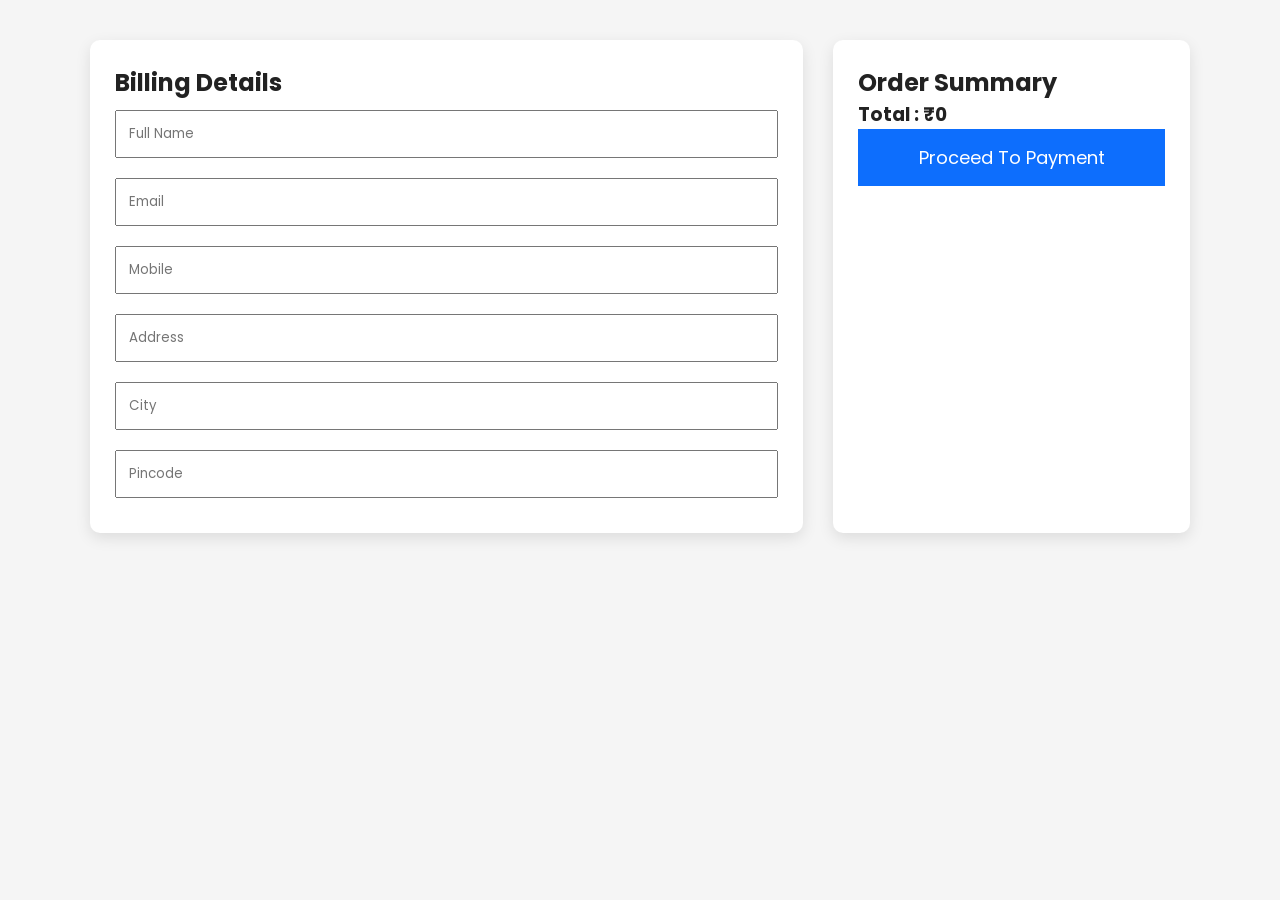
<file: checkout.html>
<!DOCTYPE html>
<html lang="en">
<head>
<meta charset="UTF-8">
<meta name="viewport" content="width=device-width, initial-scale=1.0">
<title>Checkout - Avbhi Mart</title>

<link rel="stylesheet" href="style.css">

<style>

body{
    background:#f5f5f5;
}

.checkout-container{
    width:90%;
    max-width:1100px;
    margin:40px auto;
    display:grid;
    grid-template-columns:2fr 1fr;
    gap:30px;
}

.left,
.right{
    background:#fff;
    padding:25px;
    border-radius:10px;
    box-shadow:0 5px 15px rgba(0,0,0,.1);
}

input{
    width:100%;
    padding:12px;
    margin:10px 0;
}

button{
    width:100%;
    padding:15px;
    border:none;
    background:#0d6efd;
    color:#fff;
    cursor:pointer;
    font-size:18px;
}

.order-item{
    display:flex;
    justify-content:space-between;
    margin:10px 0;
}
.order-item{
    display:flex;
    align-items:center;
    gap:15px;
    margin:10px 0;
}

.product-img{
    width:60px;
    height:60px;
    object-fit:cover;
    border-radius:8px;
}
</style>

</head>
<body>

<div class="checkout-container">

<div class="left">

<h2>Billing Details</h2>

<input type="text" placeholder="Full Name">

<input type="email" placeholder="Email">

<input type="text" placeholder="Mobile">

<input type="text" placeholder="Address">

<input type="text" placeholder="City">

<input type="text" placeholder="Pincode">

</div>

<div class="right">

<h2>Order Summary</h2>

<div id="orders"></div>

<h3>Total : ₹<span id="total">0</span></h3>

<button onclick="payment()">
Proceed To Payment
</button>

</div>

</div>

<script>

const cart=JSON.parse(localStorage.getItem("checkoutCart"))||[];

let total=0;

cart.forEach(item=>{

total+=item.price*item.qty;

document.getElementById("orders").innerHTML += `

<div class="order-item">

    <img src="${item.image}" alt="${item.name}" class="product-img">

    <span>${item.name} x ${item.qty}</span>

    <b>₹${item.price * item.qty}</b>

</div>

`;

});

document.getElementById("total").innerHTML=total;

function payment(){

alert("Payment Gateway Coming Soon");

// Razorpay yaha open hoga

}

</script>

</body>
</html>
</file>
<file: style.css>
/*==========================
 GOOGLE FONT
==========================*/
@import url('https://fonts.googleapis.com/css2?family=Poppins:wght@300;400;500;600;700;800&display=swap');

*{
    margin:0;
    padding:0;
    box-sizing:border-box;
    font-family:'Poppins',sans-serif;
}

html{
    scroll-behavior:smooth;
}

body{
    background:#f5f5f5;
    color:#222;
}

/*==========================
HEADER
==========================*/

header{
    position:sticky;
    top:0;
    left:0;
    width:100%;
    background:#fff;
    display:flex;
    justify-content:space-between;
    align-items:center;
    padding:15px 7%;
    box-shadow:0 3px 10px rgba(0,0,0,.08);
    z-index:999;
}

.logo h2{
    color:#0d6efd;
    font-size:30px;
    font-weight:700;
}

nav{
    display:flex;
    gap:30px;
}

nav a{
    text-decoration:none;
    color:#222;
    font-size:17px;
    font-weight:500;
    transition:.3s;
}

nav a:hover{
    color:#0d6efd;
}

.cart-btn{
    position:relative;
    cursor:pointer;
    font-size:24px;
}

.cart-btn i{
    color:#222;
}

#cart-count{
    position:absolute;
    top:-10px;
    right:-12px;
    width:22px;
    height:22px;
    background:red;
    color:#fff;
    border-radius:50%;
    display:flex;
    justify-content:center;
    align-items:center;
    font-size:12px;
    font-weight:bold;
}

/*==========================
SLIDER
==========================*/

.slider{
    width:100%;
    height:500px;
    overflow:hidden;
    position:relative;
}

.slides{
    width:100%;
    height:100%;
    position:relative;
}

.slide{
    position:absolute;
    width:100%;
    height:100%;
    opacity:0;
    transition:1s;
}

.slide.active{
    opacity:1;
}

.slide img{
    width:100%;
    height:100%;
    object-fit:cover;
}

.caption{
    position:absolute;
    left:8%;
    top:50%;
    transform:translateY(-50%);
    color:#fff;
}

.caption h1{
    font-size:55px;
    margin-bottom:15px;
    text-shadow:2px 2px 10px rgba(0,0,0,.5);
}

.caption p{
    font-size:24px;
    margin-bottom:25px;
}

.caption button{
    padding:14px 35px;
    border:none;
    background:#ff9800;
    color:#fff;
    border-radius:6px;
    font-size:18px;
    cursor:pointer;
    transition:.3s;
}

.caption button:hover{
    background:#0d6efd;
}

/*==========================
SECTION TITLE
==========================*/

section{
    padding:70px 7%;
}

.title{
    font-size:35px;
    margin-bottom:35px;
    text-align:center;
    color:#222;
    position:relative;
}

.title::after{
    content:"";
    width:90px;
    height:4px;
    background:#0d6efd;
    display:block;
    margin:15px auto;
    border-radius:30px;
}

/*==========================
PRODUCT GRID
==========================*/

.products{
    display:grid;
    grid-template-columns:repeat(auto-fit,minmax(260px,1fr));
    gap:25px;
}

/*=========================================
PRODUCT CARD
=========================================*/

.product-card{
    background:#fff;
    border-radius:15px;
    overflow:hidden;
    box-shadow:0 8px 20px rgba(0,0,0,.08);
    transition:.35s;
    cursor:pointer;
}

.product-card:hover{
    transform:translateY(-8px);
    box-shadow:0 18px 35px rgba(0,0,0,.15);
}

.product-image{
    width:100%;
    height:260px;
    overflow:hidden;
    background:#f4f4f4;
}

.product-image img{
    width:100%;
    height:100%;
    object-fit:cover;
    transition:.4s;
}

.product-card:hover .product-image img{
    transform:scale(1.1);
}

.product-content{
    padding:18px;
}

.product-title{
    font-size:20px;
    font-weight:600;
    margin-bottom:10px;
}

.product-price{
    color:#0d6efd;
    font-size:22px;
    font-weight:bold;
    margin-bottom:15px;
}

.product-rating{
    color:#ffc107;
    margin-bottom:15px;
}

.add-cart{
    width:100%;
    padding:13px;
    border:none;
    border-radius:8px;
    background:#0d6efd;
    color:#fff;
    font-size:16px;
    cursor:pointer;
    transition:.3s;
}

.add-cart:hover{
    background:#ff9800;
}

/*=========================================
CART SIDEBAR
=========================================*/

.cart-sidebar{
    position:fixed;
    top:0;
    right:-420px;
    width:420px;
    height:100vh;
    background:#fff;
    box-shadow:-5px 0 20px rgba(0,0,0,.15);
    transition:.4s;
    z-index:10000;
    display:flex;
    flex-direction:column;
}

.cart-sidebar.active{
    right:0;
}

.cart-header{
    display:flex;
    justify-content:space-between;
    align-items:center;
    padding:20px;
    background:#0d6efd;
    color:#fff;
}

.cart-header h2{
    font-size:24px;
}

.cart-header i{
    font-size:26px;
    cursor:pointer;
}

#cart-items{
    flex:1;
    overflow-y:auto;
    padding:20px;
}

/*=========================================
CART ITEM
=========================================*/

.cart-item{
    display:flex;
    align-items:center;
    gap:15px;
    margin-bottom:20px;
    border-bottom:1px solid #ddd;
    padding-bottom:15px;
}

.cart-item img{
    width:80px;
    height:80px;
    border-radius:8px;
    object-fit:cover;
}

.cart-info{
    flex:1;
}

.cart-info h4{
    font-size:17px;
    margin-bottom:5px;
}

.cart-info p{
    color:#0d6efd;
    font-weight:bold;
}

.qty-box{
    display:flex;
    align-items:center;
    gap:10px;
    margin-top:10px;
}

.qty-btn{
    width:30px;
    height:30px;
    border:none;
    background:#0d6efd;
    color:#fff;
    border-radius:50%;
    cursor:pointer;
}

.remove-btn{
    margin-top:10px;
    background:red;
    color:#fff;
    border:none;
    padding:8px 14px;
    border-radius:6px;
    cursor:pointer;
}

.remove-btn:hover{
    background:#c40000;
}



/*=========================================
CART FOOTER
=========================================*/

.cart-footer{
    padding:20px;
    border-top:1px solid #ddd;
    background:#fff;
}

.cart-footer h3{
    display:flex;
    justify-content:space-between;
    margin-bottom:20px;
    font-size:22px;
}

.checkout{
    width:100%;
    border:none;
    padding:15px;
    background:#28a745;
    color:#fff;
    border-radius:8px;
    font-size:18px;
    font-weight:600;
    cursor:pointer;
    transition:.3s;
}

.checkout:hover{
    background:#218838;
}

/*=========================================
FOOTER
=========================================*/

footer{
    background:#111;
    color:#fff;
    display:grid;
    grid-template-columns:repeat(auto-fit,minmax(250px,1fr));
    gap:30px;
    padding:60px 7%;
}

.footer-box h3{
    margin-bottom:18px;
    color:#ff9800;
}

.footer-box p{
    color:#ddd;
    line-height:1.8;
}

.footer-box ul{
    list-style:none;
}

.footer-box ul li{
    margin:10px 0;
}

.footer-box ul li a{
    color:#ddd;
    text-decoration:none;
    transition:.3s;
}

.footer-box ul li a:hover{
    color:#0d6efd;
    padding-left:5px;
}

/*=========================================
SCROLLBAR
=========================================*/

::-webkit-scrollbar{
    width:8px;
}

::-webkit-scrollbar-thumb{
    background:#0d6efd;
    border-radius:20px;
}

/*=========================================
RESPONSIVE
=========================================*/

@media(max-width:992px){

header{
    padding:15px 20px;
}

nav{
    gap:18px;
}

.caption h1{
    font-size:40px;
}

.caption p{
    font-size:18px;
}

.slider{
    height:400px;
}

}

@media(max-width:768px){

header{
    flex-wrap:wrap;
    gap:15px;
}

.logo{
    width:100%;
    text-align:center;
}

nav{
    width:100%;
    justify-content:center;
    flex-wrap:wrap;
    gap:15px;
}

.cart-btn{
    position:absolute;
    top:20px;
    right:20px;
}

.slider{
    height:300px;
}

.caption{
    left:20px;
}

.caption h1{
    font-size:28px;
}

.caption p{
    font-size:16px;
}

.title{
    font-size:28px;
}

.cart-sidebar{
    width:100%;
}

.product-image{
    height:220px;
}

footer{
    padding:40px 20px;
}

}

@media(max-width:480px){

.slider{
    height:240px;
}

.caption h1{
    font-size:22px;
}

.caption p{
    font-size:14px;
}

.logo h2{
    font-size:24px;
}

nav a{
    font-size:15px;
}

.product-title{
    font-size:18px;
}

.product-price{
    font-size:20px;
}

.checkout{
    font-size:16px;
}

}
</file>
